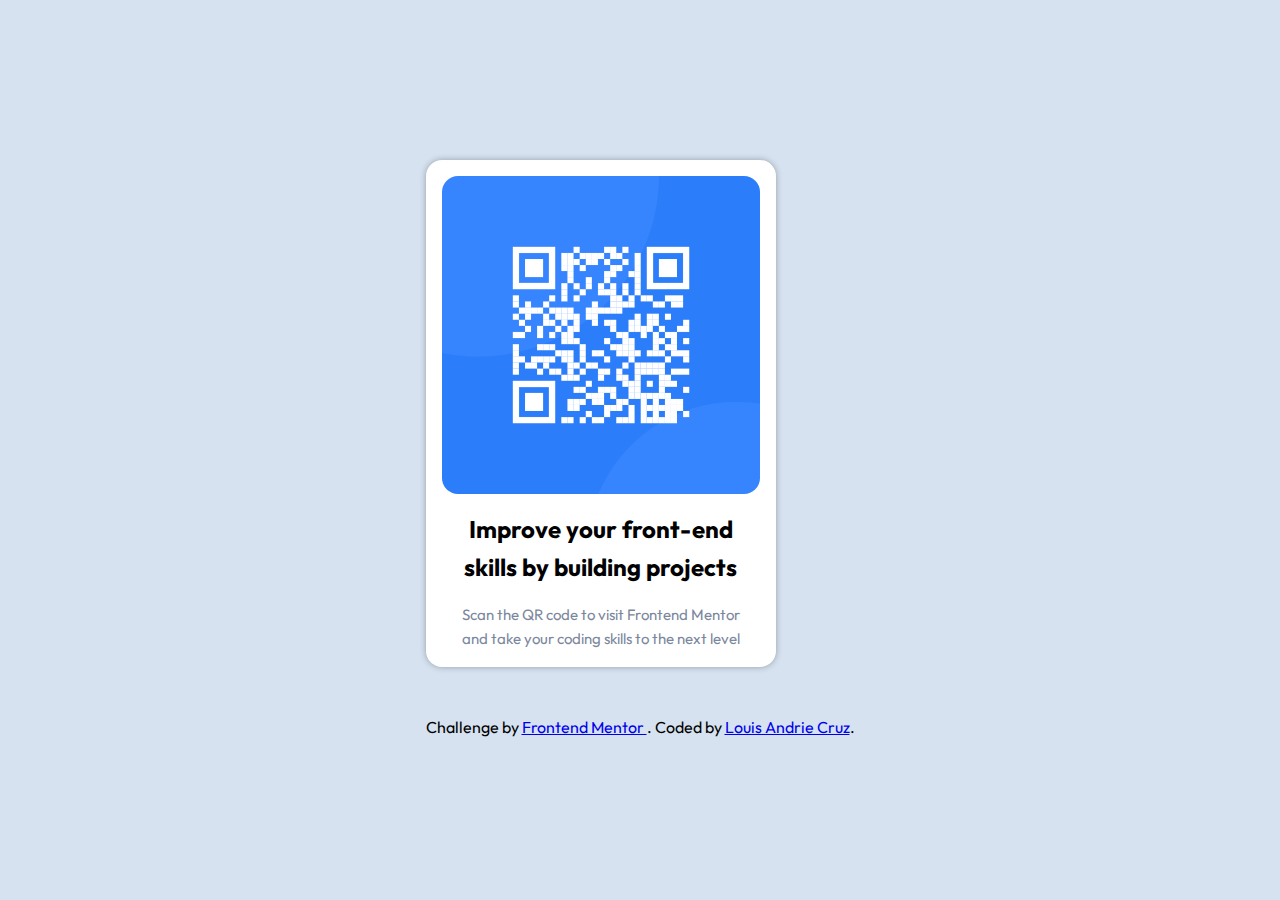
<file: index.html>
<!DOCTYPE html>
<html lang="en">
  <head>
    <meta charset="UTF-8" />
    <meta name="viewport" content="width=device-width, initial-scale=1.0" />
    <!-- displays site properly based on user's device -->

    <link
      rel="icon"
      type="image/png"
      sizes="32x32"
      href="./images/favicon-32x32.png"
    />
    <title>Frontend Mentor | QR code component</title>
    <link rel="stylesheet" href="./css/style.css" />
    <link
      href="https://fonts.googleapis.com/css2?family=Outfit:wght@400;700&display=swap"
      rel="stylesheet"
    />
  </head>
  <body>
    <div class="container">
      <div class="qr-card flow-content">
        <img src="./images/image-qr-code.png" alt="" />
        <div class="qr-card__content flow-content">
          <h2 class="qr-title">
            Improve your front-end skills by building projects
          </h2>
          <p>
            Scan the QR code to visit Frontend Mentor and take your coding
            skills to the next level
          </p>
        </div>
      </div>
      <div class="attribution">
        Challenge by
        <a href="https://www.frontendmentor.io?ref=challenge" target="_blank"
          >Frontend Mentor </a
        >. Coded by <a href="#">Louis Andrie Cruz</a>.
      </div>
    </div>
  </body>
</html>
</file>
<file: css/style.css>
:root {
  --White: hsl(0, 0%, 100%);
  --Light-gray: hsl(212, 45%, 89%);
  --Grayish-blue: hsl(220, 15%, 55%);
  --Dark-blue: hsl(218, 44%, 22%);
}

*,
*::before,
*::after {
  -webkit-box-sizing: border-box;
          box-sizing: border-box;
}

body,
h1,
h2,
p {
  margin: 0;
}

img {
  max-width: 100%;
  height: auto;
  display: block;
}

/* utility */
.flow-content > * + * {
  margin-top: 1rem;
}

body {
  line-height: 1.6;
  display: -webkit-box;
  display: -ms-flexbox;
  display: flex;
  -webkit-box-pack: center;
      -ms-flex-pack: center;
          justify-content: center;
  -webkit-box-align: center;
      -ms-flex-align: center;
          align-items: center;
  min-height: 100vh;
  background: var(--Light-gray);
  font-family: "Outfit", sans-serif;
}

.qr-card {
  width: 350px;
  padding: 1rem;
  -webkit-box-shadow: 0 0 6px rgba(0, 0, 0, 0.3);
          box-shadow: 0 0 6px rgba(0, 0, 0, 0.3);
  text-align: center;
  border-radius: 1rem;
  background: var(--White);
}

.qr-card img {
  border-radius: 1rem;
}

.qr-card .qr-card__content {
  padding: 0 1rem;
}

.qr-card h2 {
  font-weight: 700;
}

.qr-card p {
  font-size: 0.9rem;
  font-weight: 400;
  color: var(--Grayish-blue);
  font-size: 15px;
}

.attribution {
  margin-top: 3rem;
}
/*# sourceMappingURL=style.css.map */
</file>
